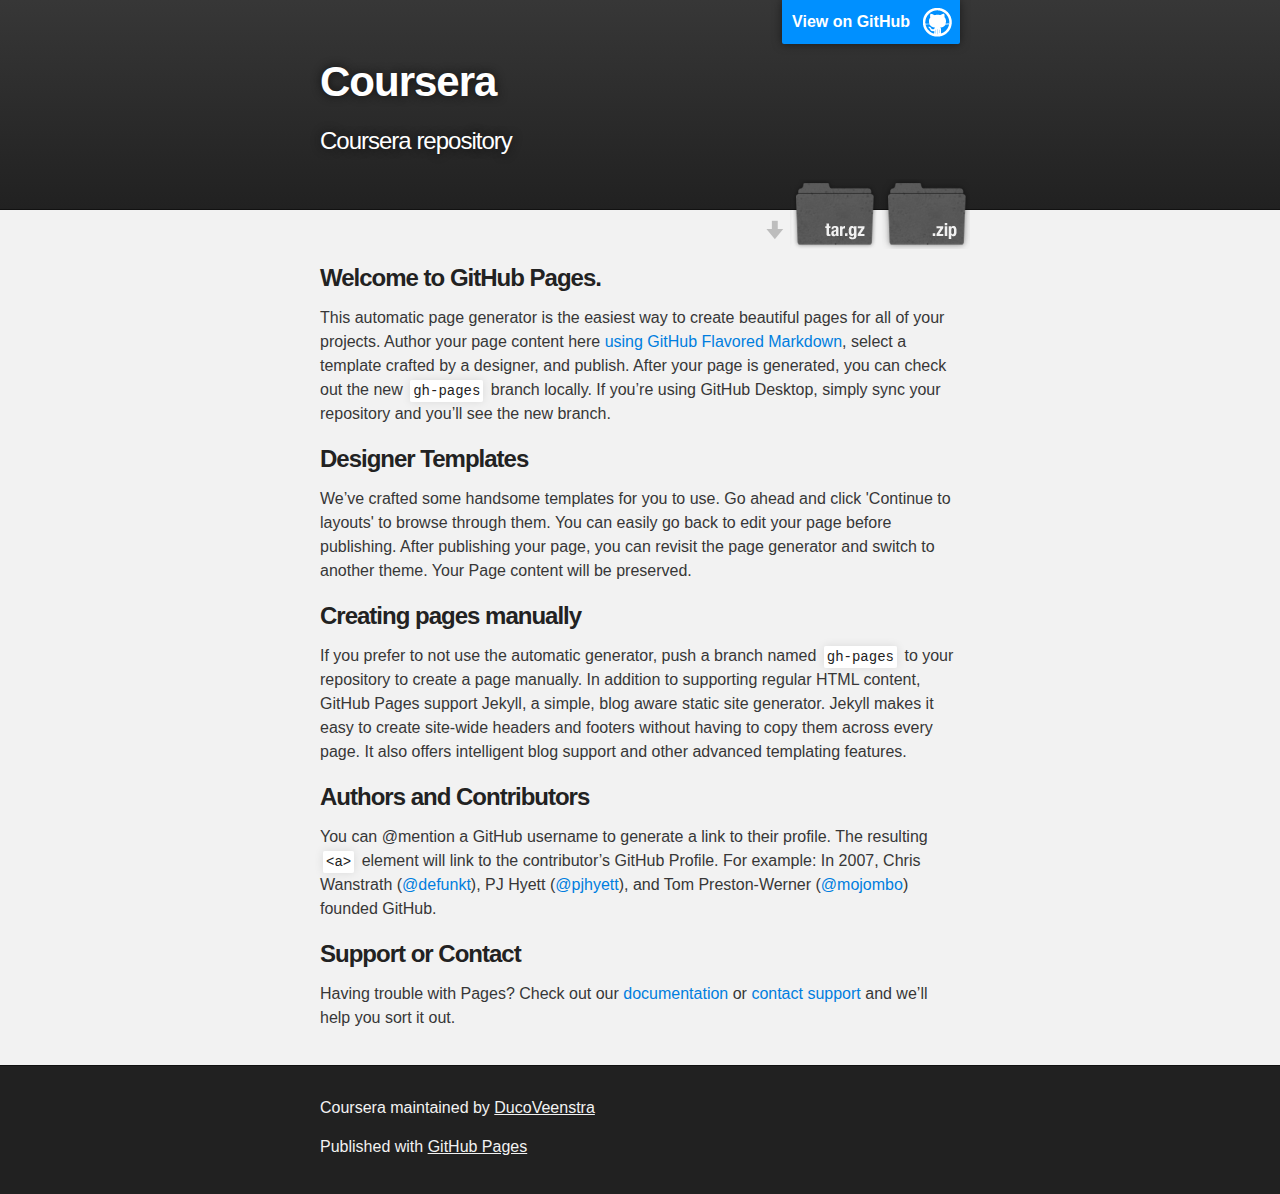
<file: index.html>
<!DOCTYPE html>
<html>

  <head>
    <meta charset='utf-8'>
    <meta http-equiv="X-UA-Compatible" content="chrome=1">
    <meta name="description" content="Coursera : Coursera repository">

    <link rel="stylesheet" type="text/css" media="screen" href="stylesheets/stylesheet.css">

    <title>Coursera</title>
  </head>

  <body>

    <!-- HEADER -->
    <div id="header_wrap" class="outer">
        <header class="inner">
          <a id="forkme_banner" href="https://github.com/DucoVeenstra/Coursera">View on GitHub</a>

          <h1 id="project_title">Coursera</h1>
          <h2 id="project_tagline">Coursera repository</h2>

            <section id="downloads">
              <a class="zip_download_link" href="https://github.com/DucoVeenstra/Coursera/zipball/master">Download this project as a .zip file</a>
              <a class="tar_download_link" href="https://github.com/DucoVeenstra/Coursera/tarball/master">Download this project as a tar.gz file</a>
            </section>
        </header>
    </div>

    <!-- MAIN CONTENT -->
    <div id="main_content_wrap" class="outer">
      <section id="main_content" class="inner">
        <h3>
<a id="welcome-to-github-pages" class="anchor" href="#welcome-to-github-pages" aria-hidden="true"><span aria-hidden="true" class="octicon octicon-link"></span></a>Welcome to GitHub Pages.</h3>

<p>This automatic page generator is the easiest way to create beautiful pages for all of your projects. Author your page content here <a href="https://guides.github.com/features/mastering-markdown/">using GitHub Flavored Markdown</a>, select a template crafted by a designer, and publish. After your page is generated, you can check out the new <code>gh-pages</code> branch locally. If you’re using GitHub Desktop, simply sync your repository and you’ll see the new branch.</p>

<h3>
<a id="designer-templates" class="anchor" href="#designer-templates" aria-hidden="true"><span aria-hidden="true" class="octicon octicon-link"></span></a>Designer Templates</h3>

<p>We’ve crafted some handsome templates for you to use. Go ahead and click 'Continue to layouts' to browse through them. You can easily go back to edit your page before publishing. After publishing your page, you can revisit the page generator and switch to another theme. Your Page content will be preserved.</p>

<h3>
<a id="creating-pages-manually" class="anchor" href="#creating-pages-manually" aria-hidden="true"><span aria-hidden="true" class="octicon octicon-link"></span></a>Creating pages manually</h3>

<p>If you prefer to not use the automatic generator, push a branch named <code>gh-pages</code> to your repository to create a page manually. In addition to supporting regular HTML content, GitHub Pages support Jekyll, a simple, blog aware static site generator. Jekyll makes it easy to create site-wide headers and footers without having to copy them across every page. It also offers intelligent blog support and other advanced templating features.</p>

<h3>
<a id="authors-and-contributors" class="anchor" href="#authors-and-contributors" aria-hidden="true"><span aria-hidden="true" class="octicon octicon-link"></span></a>Authors and Contributors</h3>

<p>You can @mention a GitHub username to generate a link to their profile. The resulting <code>&lt;a&gt;</code> element will link to the contributor’s GitHub Profile. For example: In 2007, Chris Wanstrath (<a href="https://github.com/defunkt" class="user-mention">@defunkt</a>), PJ Hyett (<a href="https://github.com/pjhyett" class="user-mention">@pjhyett</a>), and Tom Preston-Werner (<a href="https://github.com/mojombo" class="user-mention">@mojombo</a>) founded GitHub.</p>

<h3>
<a id="support-or-contact" class="anchor" href="#support-or-contact" aria-hidden="true"><span aria-hidden="true" class="octicon octicon-link"></span></a>Support or Contact</h3>

<p>Having trouble with Pages? Check out our <a href="https://help.github.com/pages">documentation</a> or <a href="https://github.com/contact">contact support</a> and we’ll help you sort it out.</p>
      </section>
    </div>

    <!-- FOOTER  -->
    <div id="footer_wrap" class="outer">
      <footer class="inner">
        <p class="copyright">Coursera maintained by <a href="https://github.com/DucoVeenstra">DucoVeenstra</a></p>
        <p>Published with <a href="https://pages.github.com">GitHub Pages</a></p>
      </footer>
    </div>

    

  </body>
</html>
</file>
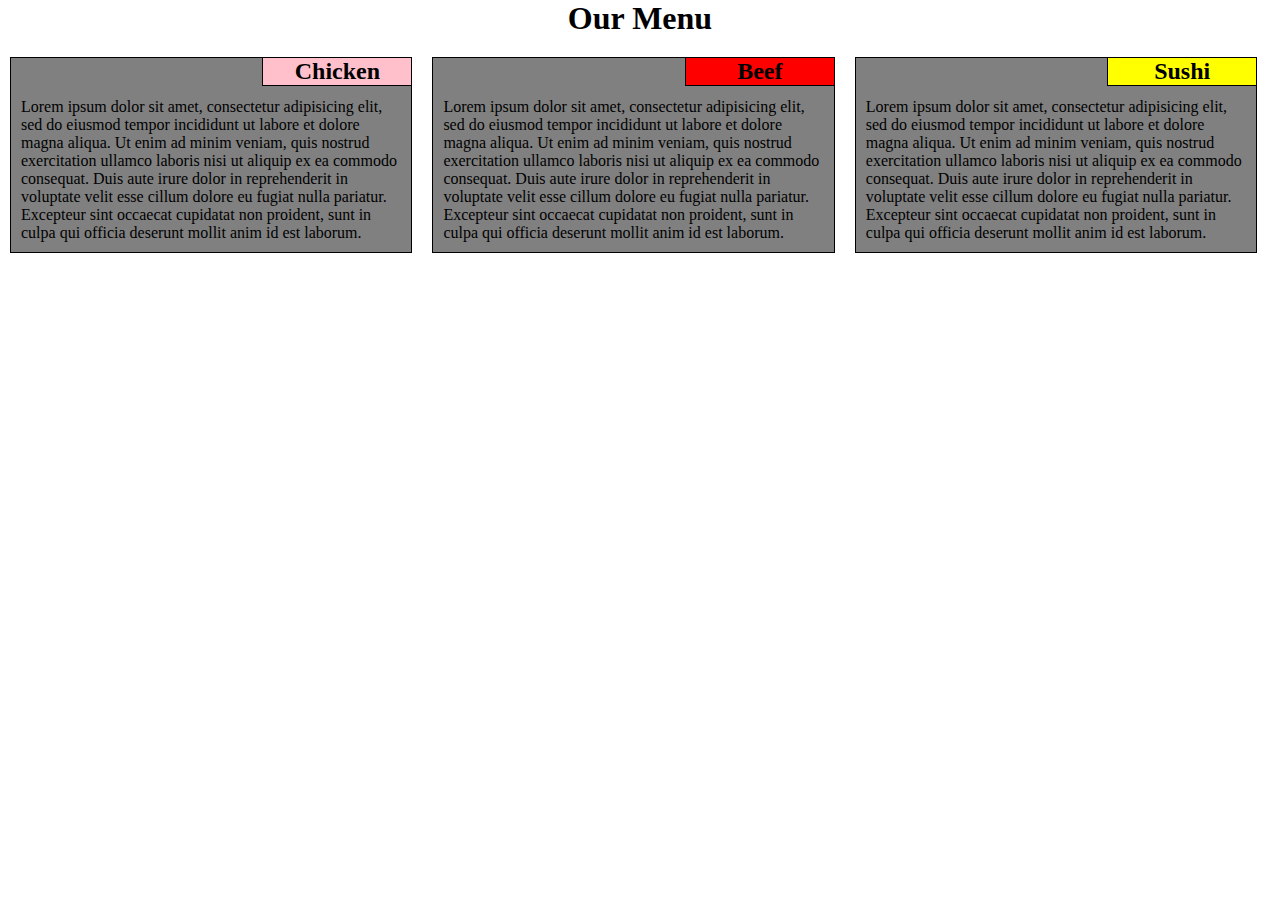
<file: module2-solution/index.html>
<!DOCTYPE html>
<html>
<head>
	<title>Assignment Solution for Module 2</title>
    <link type="text/css" rel="stylesheet" href="css/styling.css">
</head>
<body>
  <h1>Our Menu</h1>
  <section class="row">
    <div id="menuChicken" class="col-lg-4 col-md-6">
      <article>
        <header><h2>Chicken</h2></header>
        <p>Lorem ipsum dolor sit amet, consectetur adipisicing elit, sed do eiusmod
        tempor incididunt ut labore et dolore magna aliqua. Ut enim ad minim veniam,
        quis nostrud exercitation ullamco laboris nisi ut aliquip ex ea commodo
        consequat. Duis aute irure dolor in reprehenderit in voluptate velit esse
        cillum dolore eu fugiat nulla pariatur. Excepteur sint occaecat cupidatat non
        proident, sunt in culpa qui officia deserunt mollit anim id est laborum.</p>
      </article>
    </div>
    <div id="menuBeef" class="col-lg-4 col-md-6">
      <article>
        <header><h2>Beef</h2></header>
        <p>Lorem ipsum dolor sit amet, consectetur adipisicing elit, sed do eiusmod
        tempor incididunt ut labore et dolore magna aliqua. Ut enim ad minim veniam,
        quis nostrud exercitation ullamco laboris nisi ut aliquip ex ea commodo
        consequat. Duis aute irure dolor in reprehenderit in voluptate velit esse
        cillum dolore eu fugiat nulla pariatur. Excepteur sint occaecat cupidatat non
        proident, sunt in culpa qui officia deserunt mollit anim id est laborum.</p>
      </article>
    </div>
    <div id="menuSushi" class="col-lg-4 col-md-12">
      <article>
        <header><h2>Sushi</h2></header>
        <p>Lorem ipsum dolor sit amet, consectetur adipisicing elit, sed do eiusmod
        tempor incididunt ut labore et dolore magna aliqua. Ut enim ad minim veniam,
        quis nostrud exercitation ullamco laboris nisi ut aliquip ex ea commodo
        consequat. Duis aute irure dolor in reprehenderit in voluptate velit esse
        cillum dolore eu fugiat nulla pariatur. Excepteur sint occaecat cupidatat non
        proident, sunt in culpa qui officia deserunt mollit anim id est laborum.</p>
      </article>
    </div>
  </section>
</body>
</html>
</file>
<file: stylesheets/stylesheet.css>
/*******************************************************************************
Slate Theme for GitHub Pages
by Jason Costello, @jsncostello
*******************************************************************************/

@import url(github-light.css);

/*******************************************************************************
MeyerWeb Reset
*******************************************************************************/

html, body, div, span, applet, object, iframe,
h1, h2, h3, h4, h5, h6, p, blockquote, pre,
a, abbr, acronym, address, big, cite, code,
del, dfn, em, img, ins, kbd, q, s, samp,
small, strike, strong, sub, sup, tt, var,
b, u, i, center,
dl, dt, dd, ol, ul, li,
fieldset, form, label, legend,
table, caption, tbody, tfoot, thead, tr, th, td,
article, aside, canvas, details, embed,
figure, figcaption, footer, header, hgroup,
menu, nav, output, ruby, section, summary,
time, mark, audio, video {
  margin: 0;
  padding: 0;
  border: 0;
  font: inherit;
  vertical-align: baseline;
}

/* HTML5 display-role reset for older browsers */
article, aside, details, figcaption, figure,
footer, header, hgroup, menu, nav, section {
  display: block;
}

ol, ul {
  list-style: none;
}

table {
  border-collapse: collapse;
  border-spacing: 0;
}

/*******************************************************************************
Theme Styles
*******************************************************************************/

body {
  box-sizing: border-box;
  color:#373737;
  background: #212121;
  font-size: 16px;
  font-family: 'Myriad Pro', Calibri, Helvetica, Arial, sans-serif;
  line-height: 1.5;
  -webkit-font-smoothing: antialiased;
}

h1, h2, h3, h4, h5, h6 {
  margin: 10px 0;
  font-weight: 700;
  color:#222222;
  font-family: 'Lucida Grande', 'Calibri', Helvetica, Arial, sans-serif;
  letter-spacing: -1px;
}

h1 {
  font-size: 36px;
  font-weight: 700;
}

h2 {
  padding-bottom: 10px;
  font-size: 32px;
  background: url('../images/bg_hr.png') repeat-x bottom;
}

h3 {
  font-size: 24px;
}

h4 {
  font-size: 21px;
}

h5 {
  font-size: 18px;
}

h6 {
  font-size: 16px;
}

p {
  margin: 10px 0 15px 0;
}

footer p {
  color: #f2f2f2;
}

a {
  text-decoration: none;
  color: #007edf;
  text-shadow: none;

  transition: color 0.5s ease;
  transition: text-shadow 0.5s ease;
  -webkit-transition: color 0.5s ease;
  -webkit-transition: text-shadow 0.5s ease;
  -moz-transition: color 0.5s ease;
  -moz-transition: text-shadow 0.5s ease;
  -o-transition: color 0.5s ease;
  -o-transition: text-shadow 0.5s ease;
  -ms-transition: color 0.5s ease;
  -ms-transition: text-shadow 0.5s ease;
}

a:hover, a:focus {text-decoration: underline;}

footer a {
  color: #F2F2F2;
  text-decoration: underline;
}

em {
  font-style: italic;
}

strong {
  font-weight: bold;
}

img {
  position: relative;
  margin: 0 auto;
  max-width: 739px;
  padding: 5px;
  margin: 10px 0 10px 0;
  border: 1px solid #ebebeb;

  box-shadow: 0 0 5px #ebebeb;
  -webkit-box-shadow: 0 0 5px #ebebeb;
  -moz-box-shadow: 0 0 5px #ebebeb;
  -o-box-shadow: 0 0 5px #ebebeb;
  -ms-box-shadow: 0 0 5px #ebebeb;
}

p img {
  display: inline;
  margin: 0;
  padding: 0;
  vertical-align: middle;
  text-align: center;
  border: none;
}

pre, code {
  width: 100%;
  color: #222;
  background-color: #fff;

  font-family: Monaco, "Bitstream Vera Sans Mono", "Lucida Console", Terminal, monospace;
  font-size: 14px;

  border-radius: 2px;
  -moz-border-radius: 2px;
  -webkit-border-radius: 2px;
}

pre {
  width: 100%;
  padding: 10px;
  box-shadow: 0 0 10px rgba(0,0,0,.1);
  overflow: auto;
}

code {
  padding: 3px;
  margin: 0 3px;
  box-shadow: 0 0 10px rgba(0,0,0,.1);
}

pre code {
  display: block;
  box-shadow: none;
}

blockquote {
  color: #666;
  margin-bottom: 20px;
  padding: 0 0 0 20px;
  border-left: 3px solid #bbb;
}


ul, ol, dl {
  margin-bottom: 15px
}

ul {
  list-style-position: inside;
  list-style: disc;
  padding-left: 20px;
}

ol {
  list-style-position: inside;
  list-style: decimal;
  padding-left: 20px;
}

dl dt {
  font-weight: bold;
}

dl dd {
  padding-left: 20px;
  font-style: italic;
}

dl p {
  padding-left: 20px;
  font-style: italic;
}

hr {
  height: 1px;
  margin-bottom: 5px;
  border: none;
  background: url('../images/bg_hr.png') repeat-x center;
}

table {
  border: 1px solid #373737;
  margin-bottom: 20px;
  text-align: left;
 }

th {
  font-family: 'Lucida Grande', 'Helvetica Neue', Helvetica, Arial, sans-serif;
  padding: 10px;
  background: #373737;
  color: #fff;
 }

td {
  padding: 10px;
  border: 1px solid #373737;
 }

form {
  background: #f2f2f2;
  padding: 20px;
}

/*******************************************************************************
Full-Width Styles
*******************************************************************************/

.outer {
  width: 100%;
}

.inner {
  position: relative;
  max-width: 640px;
  padding: 20px 10px;
  margin: 0 auto;
}

#forkme_banner {
  display: block;
  position: absolute;
  top:0;
  right: 10px;
  z-index: 10;
  padding: 10px 50px 10px 10px;
  color: #fff;
  background: url('../images/blacktocat.png') #0090ff no-repeat 95% 50%;
  font-weight: 700;
  box-shadow: 0 0 10px rgba(0,0,0,.5);
  border-bottom-left-radius: 2px;
  border-bottom-right-radius: 2px;
}

#header_wrap {
  background: #212121;
  background: -moz-linear-gradient(top, #373737, #212121);
  background: -webkit-linear-gradient(top, #373737, #212121);
  background: -ms-linear-gradient(top, #373737, #212121);
  background: -o-linear-gradient(top, #373737, #212121);
  background: linear-gradient(top, #373737, #212121);
}

#header_wrap .inner {
  padding: 50px 10px 30px 10px;
}

#project_title {
  margin: 0;
  color: #fff;
  font-size: 42px;
  font-weight: 700;
  text-shadow: #111 0px 0px 10px;
}

#project_tagline {
  color: #fff;
  font-size: 24px;
  font-weight: 300;
  background: none;
  text-shadow: #111 0px 0px 10px;
}

#downloads {
  position: absolute;
  width: 210px;
  z-index: 10;
  bottom: -40px;
  right: 0;
  height: 70px;
  background: url('../images/icon_download.png') no-repeat 0% 90%;
}

.zip_download_link {
  display: block;
  float: right;
  width: 90px;
  height:70px;
  text-indent: -5000px;
  overflow: hidden;
  background: url(../images/sprite_download.png) no-repeat bottom left;
}

.tar_download_link {
  display: block;
  float: right;
  width: 90px;
  height:70px;
  text-indent: -5000px;
  overflow: hidden;
  background: url(../images/sprite_download.png) no-repeat bottom right;
  margin-left: 10px;
}

.zip_download_link:hover {
  background: url(../images/sprite_download.png) no-repeat top left;
}

.tar_download_link:hover {
  background: url(../images/sprite_download.png) no-repeat top right;
}

#main_content_wrap {
  background: #f2f2f2;
  border-top: 1px solid #111;
  border-bottom: 1px solid #111;
}

#main_content {
  padding-top: 40px;
}

#footer_wrap {
  background: #212121;
}



/*******************************************************************************
Small Device Styles
*******************************************************************************/

@media screen and (max-width: 480px) {
  body {
    font-size:14px;
  }

  #downloads {
    display: none;
  }

  .inner {
    min-width: 320px;
    max-width: 480px;
  }

  #project_title {
  font-size: 32px;
  }

  h1 {
    font-size: 28px;
  }

  h2 {
    font-size: 24px;
  }

  h3 {
    font-size: 21px;
  }

  h4 {
    font-size: 18px;
  }

  h5 {
    font-size: 14px;
  }

  h6 {
    font-size: 12px;
  }

  code, pre {
    min-width: 320px;
    max-width: 480px;
    font-size: 11px;
  }

}
</file>
<file: module2-solution/css/styling.css>
/* base styles */

/*
Section title region: Each section should have a section title region that is always positioned at the top right corner of the section no matter the view (desktop, tablet or mobile). Copy the titles from the mockup illustration (i.e., Chicken, Beef, Sushi) or come up with your own. (Hint: use relative and absolute positioning and offsets as discussed in Lecture 22.)
*/
* {
  padding: 0px;
  margin: 0px;
  box-sizing: border-box;
}

h1 {
  text-align: center;
  padding-bottom: 10px;
}

h2 {
  text-align: center;
}

header {
  position: absolute;
  top: -1px;
  right: -1px;
  width: 150px;
  float: right;
  border: 1px solid black;
}

p {
  padding: 40px 10px 10px 10px;
  margin-right: auto;
  margin-left: auto;
  
}
body {
  display: block;
}
section {
  position: relative;
  height: 100%;
}

article {
  position: relative;
  width: 100%;
  background-color: gray;
  border: 1px solid black;
}
.row {
  width: 100%;
}

#menuChicken, #menuBeef, #menuSushi {
  padding: 10px;
}
  #menuChicken header {
    background-color: pink;
  }

  #menuBeef header {
    background-color: red;
  }

  #menuSushi header {
    background-color: yellow;
  }

/*desktop, tablet, and mobile. 
The browser should display a desktop version of the site when the width of the browser window is 992px and above. 
Layout: In the desktop view (992px and above), each of the 3 sections should take up equal amount of space on the screen. As you make the browser window wider or narrower, each section should become wider or narrower. (Hint: use percentages to define width and use the 'float' property. See Lecture 24). For a visual reference of this view, see the desktop mockup illustration below.
*/
@media (min-width: 992px){
  .col-lg-1, .col-lg-2, .col-lg-3, .col-lg-4, .col-lg-5, .col-lg-6, .col-lg-7, .col-lg-8, .col-lg-9, .col-lg-10, .col-lg-11, .col-lg-12 {
    float: left;
  }
  
  .col-lg-1 {
    width: 8.33%;
  } 
  
  .col-lg-2{
    width: 16.66%;
  } 
  
  .col-lg-3{
    width: 25%;
  } 
  
  .col-lg-4{
    width: 33%;
  } 
  
  .col-lg-5{
    width: 41.66%;
  } 
  
  .col-lg-6{
    width: 50%;
  } 
  
  .col-lg-7{
    width: 58.33%;
  } 
  
  .col-lg-8{
    width: 66.66%;
  } 
  
  .col-lg-9{
    width: 74.99%;
  } 
  
  .col-lg-10{
    width: 83.33%;
  } 
  
  .col-lg-11{
    width: 91.66%;
  } 
  
  .col-lg-12 {
    width: 100%;
  }
}

/*Tablet view should appear only if the width of the browser window is between 768px and 991px, inclusively. 
Layout: In the tablet view (between 768px and 991px, inclusively), the first 2 sections should be in the first row and be of equal size. The 3rd section should be in the second row and take up the entire row by itself. For a visual reference of this view, see the tablet mockup illustration below.
*/
@media (min-width: 768px) and (max-width: 991px) {
  .col-md-1, .col-md-2, .col-md-3, .col-md-4, .col-md-5, .col-md-6, .col-md-7, .col-md-8, .col-md-9, .col-md-10, .col-md-11, .col-md-12 {
    float: left;
  }
  
  .col-md-1 {
    width: 8.33%;
  } 
  
  .col-md-2{
    width: 16.66%;
  } 
  
  .col-md-3{
    width: 25%;
  } 
  
  .col-md-4{
    width: 33%;
  } 
  
  .col-md-5{
    width: 41.66%;
  } 
  
  .col-md-6{
    width: 50%;
  } 
  
  .col-md-7{
    width: 58.33%;
  } 
  
  .col-md-8{
    width: 66.66%;
  } 
  
  .col-md-9{
    width: 74.99%;
  } 
  
  .col-md-10{
    width: 83.33%;
  } 
  
  .col-md-11{
    width: 91.66%;
  } 
  
  .col-md-12 {
    width: 100%;
  }
}
 
/*
Mobile view should appear only if the width of the browser is equal to or less than 767px.
Layout: In the mobile view (equal to or less than 767px), each section should take up the entire row. For a visual reference of this view, see the mobile mockup illustration below.
*/
@media (max-width: 767px) {
  
}
</file>
